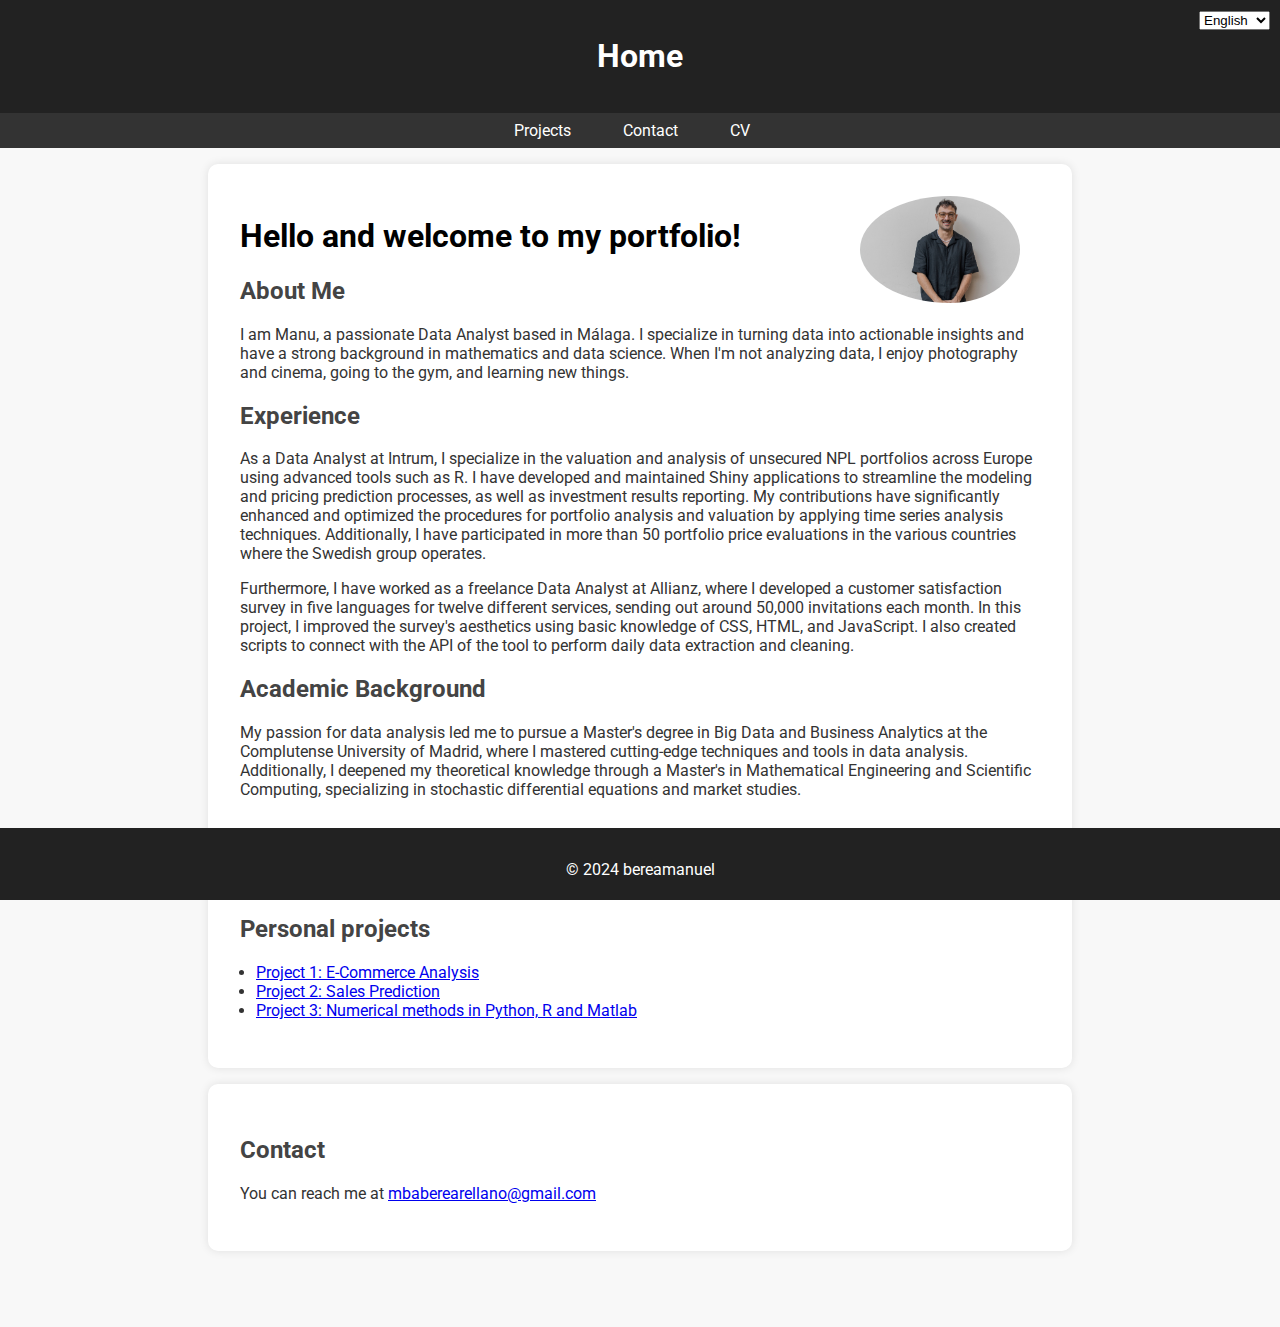
<file: index.html>
<!DOCTYPE html>
<html lang="en">
<head>
    <meta charset="UTF-8">
    <meta name="viewport" content="width=device-width, initial-scale=1.0">
    <title>Manuel Berea's Data Science Portfolio</title>
    <link rel="stylesheet" href="styles.css">
    <script src="js/scripts.js" defer></script>
</head>
<body>
    <!-- Start progress bar -->
    <div id="progressBarContainer">
        <div id="progressBar"></div>
    </div>
    <!-- End progress bar -->
    <header>
        <div id="language-select">
            <select id="language" onchange="changeLanguage(event)">
                <option value="en">English</option>
                <option value="es">Español</option>
            </select>
        </div>
        <div data-lang="en">
            <h1>Home</h1>
        </div>
        <div data-lang="es" style="display: none;">
            <h1>Incio</h1>
        </div>
    </header>
    <nav>
        <div data-lang="en">
            <ul>
                <li><a href="projects/index_projects.html">Projects</a></li>
                <li><a href="#contact">Contact</a></li>
                <li><a href="about.html">CV</a></li>
            </ul>
        </div>
        <div data-lang="es" style="display: none;">
            <ul>
                <li><a href="projects/index_projects.html">Proyectos</a></li>
                <li><a href="#contact">Contacto</a></li>
                <li><a href="about.html">CV</a></li>
            </ul>
        </div>
    </nav>
    <section id="about">
        <img src="im/me.jpg" alt="Foto de Perfil" class="responsive-img">
        <div data-lang="en">

            <h1 style="color: black;">Hello and welcome to my portfolio!</h1>

            <h2>About Me</h2>
            <p>I am Manu, a passionate Data Analyst based in Málaga. I specialize in turning data into actionable insights and have a strong background in mathematics and data science. When I'm not analyzing data, I enjoy photography and cinema, going to the gym, and learning new things.</p>
        
            <h2>Experience</h2>
            <p>As a Data Analyst at Intrum, I specialize in the valuation and analysis of unsecured NPL portfolios across Europe using advanced tools such as R. I have developed and maintained Shiny applications to streamline the modeling and pricing prediction processes, as well as investment results reporting. My contributions have significantly enhanced and optimized the procedures for portfolio analysis and valuation by applying time series analysis techniques. Additionally, I have participated in more than 50 portfolio price evaluations in the various countries where the Swedish group operates.</p>
            <p>Furthermore, I have worked as a freelance Data Analyst at Allianz, where I developed a customer satisfaction survey in five languages for twelve different services, sending out around 50,000 invitations each month. In this project, I improved the survey's aesthetics using basic knowledge of CSS, HTML, and JavaScript. I also created scripts to connect with the API of the tool to perform daily data extraction and cleaning.</p>
        
            <h2>Academic Background</h2>
            <p>My passion for data analysis led me to pursue a Master's degree in Big Data and Business Analytics at the Complutense University of Madrid, where I mastered cutting-edge techniques and tools in data analysis. Additionally, I deepened my theoretical knowledge through a Master's in Mathematical Engineering and Scientific Computing, specializing in stochastic differential equations and market studies.</p>
        </div>
        <div data-lang="es" style="display: none;">
            <h1 style="color: black;">¡Hola y bienvenido a mi portfolio!</h1>

            <h2>Sobre Mí</h2>
            <p>Soy Manu, un apasionado analista de datos con base en Málaga. Me especializo en convertir datos en información procesable y tengo una sólida formación en matemáticas y ciencia de datos. Cuando no estoy analizando datos, disfruto de la fotografía y el cine, ir al gimnasio y aprender cosas.</p>
        
            <h2>Experiencia</h2>
            <p>Como analista de datos en Intrum, me dedico a la valoración y análisis de carteras NPL no garantizadas en Europa utilizando herramientas avanzadas como R. He desarrollado y mantenido aplicaciones Shiny para facilitar el proceso de modelización y predicción de precios, así como la elaboración de informes de resultados de inversiones. Mis contribuciones han mejorado y optimizado significativamente los procedimientos de análisis y valoración de carteras mediante la aplicación de técnicas de análisis de series temporales. Además, he participado en más de 50 evaluaciones de precio de portfolios en los distintos países en los que opera el grupo sueco.</p>
            <p>Además, he trabajado como analista de datos freelance en Allianz, donde desarrollé una encuesta de satisfacción del cliente en cinco idiomas para doce servicios distintos, enviando alrededor de 50,000 invitaciones cada mes. En este proyecto, mejoré la estética de la encuesta utilizando conocimientos básicos de CSS, HTML y JavaScript. También creé scripts para conectar con la API de la herramienta y realizar la extracción y limpieza de datos diariamente.</p>
        
            <h2>Formación Académica</h2>
            <p>Mi pasión por el análisis de datos me llevó a cursar un máster en Big Data y Business Analytics en la Universidad Complutense de Madrid, donde dominé técnicas y herramientas de vanguardia en análisis de datos. Además, profundicé mis conocimientos teóricos a través de un máster en Ingeniería Matemática y Computación Científica, especializándome en ecuaciones diferenciales estocásticas y estudios de mercado.</p>
        </div>
    </section>
    <section id="projects">
        <div data-lang="en">
            <h2>Personal projects</h2>
            <ul>
                <li><a href="projects/project1.html">Project 1: E-Commerce Analysis</a></li>
                <li><a href="projects/project2.html">Project 2: Sales Prediction</a></li>
                <li><a href="projects/project3.html">Project 3: Numerical methods in Python, R and Matlab</a></li>
            </ul>
        </div>
        <div data-lang="es" style="display: none;">
            <h2>Projectos Personales</h2>
            <ul>
                <li><a href="projects/project1.html">Proyecto 1: Analisis de comercio electrónico</a></li>
                <li><a href="projects/project2.html">Proyecto 2: Predicción de ventas</a></li>
                <li><a href="projects/project3.html">Proyecto 3: Métodos numéricos en Python, R y Matlab</a></li>
            </ul>
        </div>
    </section>
    <section id="contact">
        <div data-lang="en">
            <h2>Contact</h2>
            <p>You can reach me at <a href="mailto:mbaberearellano@gmail.com">mbaberearellano@gmail.com</a></p>
        </div>
        <div data-lang="es" style="display: none;">
            <h2>Contacto</h2>
            <p>Puedes contactarme en <a href="mailto:mbaberearellano@gmail.com">mbaberearellano@gmail.com</a></p>
        </div>
    </section>
    <footer>
        <p>&copy; 2024 bereamanuel</p>
    </footer>
    <button id="back-to-top" onclick="scrollToTop()">↑</button>
</body>
</html>
</file>
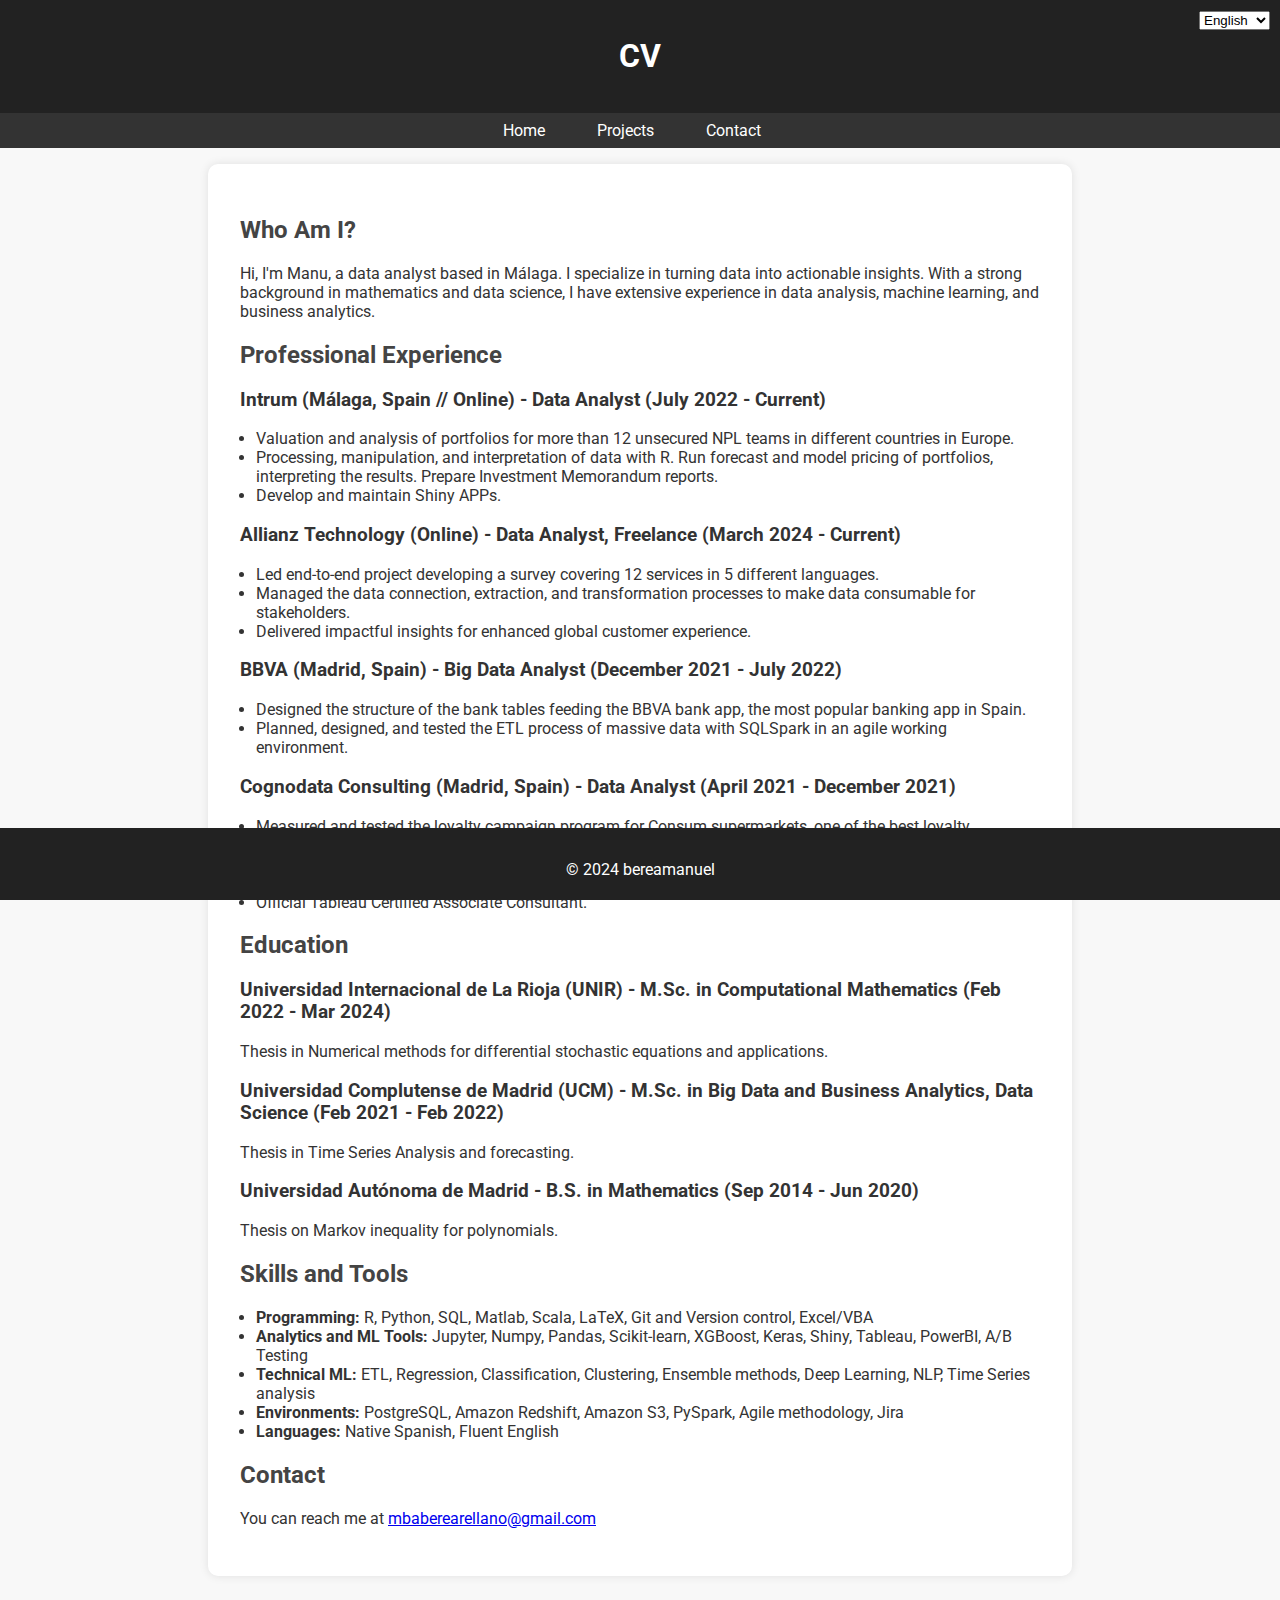
<file: about.html>
<!DOCTYPE html>
<html lang="en">
<head>
    <meta charset="UTF-8">
    <meta name="viewport" content="width=device-width, initial-scale=1.0">
    <title>CV - Manu's Data Science Portfolio</title>
    <link rel="stylesheet" href="styles.css">
    <script src="js/scripts.js" defer></script>
</head>
<body>
    <!-- Start progress bar -->
    <div id="progressBarContainer">
        <div id="progressBar"></div>
    </div>
    <!-- End progress bar -->
    <header>
        <div id="language-select">
            <select id="language" onchange="changeLanguage(event)">
                <option value="en">English</option>
                <option value="es">Español</option>
            </select>
        </div>
        <div data-lang="en">
            <h1>CV</h1>
        </div>
        <div data-lang="es" style="display: none;">
            <h1>CV</h1>
        </div>
    </header>
    <nav>
        <div data-lang="en">
            <ul>
                <li><a href="index.html">Home</a></li>
                <li><a href="projects/index_projects.html">Projects</a></li>
                <li><a href="#contact">Contact</a></li>
            </ul>
        </div>
        <div data-lang="es" style="display: none;">
            <ul>
                <li><a href="index.html">Incio</a></li>
                <li><a href="projects/index_projects.html">Proyectos</a></li>
                <li><a href="#contact">Contacto</a></li>
            </ul>
        </div>
    </nav>
    <section id="content">
        <div data-lang="en">
            <h2>Who Am I?</h2>
            <p>Hi, I'm Manu, a data analyst based in Málaga. I specialize in turning data into actionable insights. With a strong background in mathematics and data science, I have extensive experience in data analysis, machine learning, and business analytics.</p>
            
            <h2>Professional Experience</h2>
            <h3>Intrum (Málaga, Spain // Online) - Data Analyst (July 2022 - Current)</h3>
            <ul>
                <li>Valuation and analysis of portfolios for more than 12 unsecured NPL teams in different countries in Europe.</li>
                <li>Processing, manipulation, and interpretation of data with R. Run forecast and model pricing of portfolios, interpreting the results. Prepare Investment Memorandum reports.</li>
                <li>Develop and maintain Shiny APPs.</li>
            </ul>
            
            <h3>Allianz Technology (Online) - Data Analyst, Freelance (March 2024 - Current)</h3>
            <ul>
                <li>Led end-to-end project developing a survey covering 12 services in 5 different languages.</li>
                <li>Managed the data connection, extraction, and transformation processes to make data consumable for stakeholders.</li>
                <li>Delivered impactful insights for enhanced global customer experience.</li>
            </ul>

            <h3>BBVA (Madrid, Spain) - Big Data Analyst (December 2021 - July 2022)</h3>
            <ul>
                <li>Designed the structure of the bank tables feeding the BBVA bank app, the most popular banking app in Spain.</li>
                <li>Planned, designed, and tested the ETL process of massive data with SQLSpark in an agile working environment.</li>
            </ul>

            <h3>Cognodata Consulting (Madrid, Spain) - Data Analyst (April 2021 - December 2021)</h3>
            <ul>
                <li>Measured and tested the loyalty campaign program for Consum supermarkets, one of the best loyalty programs in the Spanish market.</li>
                <li>Designed customer satisfaction surveys and dashboards using Tableau.</li>
                <li>Maintained and developed Amazon Redshift data ETL processes.</li>
                <li>Official Tableau Certified Associate Consultant.</li>
            </ul>

            <h2>Education</h2>
            <h3>Universidad Internacional de La Rioja (UNIR) - M.Sc. in Computational Mathematics (Feb 2022 - Mar 2024)</h3>
            <p>Thesis in Numerical methods for differential stochastic equations and applications.</p>
            
            <h3>Universidad Complutense de Madrid (UCM) - M.Sc. in Big Data and Business Analytics, Data Science (Feb 2021 - Feb 2022)</h3>
            <p>Thesis in Time Series Analysis and forecasting.</p>
            
            <h3>Universidad Autónoma de Madrid - B.S. in Mathematics (Sep 2014 - Jun 2020)</h3>
            <p>Thesis on Markov inequality for polynomials.</p>
            
            <h2>Skills and Tools</h2>
            <ul>
                <li><strong>Programming:</strong> R, Python, SQL, Matlab, Scala, LaTeX, Git and Version control, Excel/VBA</li>
                <li><strong>Analytics and ML Tools:</strong> Jupyter, Numpy, Pandas, Scikit-learn, XGBoost, Keras, Shiny, Tableau, PowerBI, A/B Testing</li>
                <li><strong>Technical ML:</strong> ETL, Regression, Classification, Clustering, Ensemble methods, Deep Learning, NLP, Time Series analysis</li>
                <li><strong>Environments:</strong> PostgreSQL, Amazon Redshift, Amazon S3, PySpark, Agile methodology, Jira</li>
                <li><strong>Languages:</strong> Native Spanish, Fluent English</li>
            </ul>
        
            <h2>Contact</h2>
            <p>You can reach me at <a href="mailto:mbaberearellano@gmail.com">mbaberearellano@gmail.com</a></p>
        </div>
        <div data-lang="es" style="display: none;">
            <h2>¿Quién soy?</h2>
            <p>Hola, soy Manu, un analista de datos con base en Málaga. Me especializo en convertir datos en información procesable. Con una sólida formación en matemáticas y ciencia de datos, tengo una amplia experiencia en análisis de datos, aprendizaje automático y análisis empresarial.</p>
            
            <h2>Experiencia Profesional</h2>
            <h3>Intrum (Málaga, España // Online) - Analista de Datos (Julio 2022 - Actualidad)</h3>
            <ul>
                <li>Valoración y análisis de carteras para más de 12 equipos de NPL no garantizados en diferentes países de Europa.</li>
                <li>Procesamiento, manipulación e interpretación de datos con R. Ejecutar previsiones y modelar precios de carteras, interpretando los resultados. Preparar informes de memorandos de inversión.</li>
                <li>Desarrollar y mantener aplicaciones Shiny.</li>
            </ul>
            
            <h3>Allianz Technology (Online) - Analista de Datos, Freelance (Marzo 2024 - Actualidad)</h3>
            <ul>
                <li>Lideré un proyecto de principio a fin desarrollando una encuesta que abarcaba 12 servicios en 5 idiomas diferentes.</li>
                <li>Gestioné los procesos de conexión, extracción y transformación de datos para hacerlos consumibles para las partes interesadas.</li>
                <li>Entregué conocimientos impactantes para mejorar la experiencia global del cliente.</li>
            </ul>

            <h3>BBVA (Madrid, España) - Analista de Big Data (Diciembre 2021 - Julio 2022)</h3>
            <ul>
                <li>Diseñé la estructura de las tablas del banco que alimentan la aplicación bancaria BBVA, la aplicación bancaria más popular de España.</li>
                <li>Planifiqué, diseñé y probé el proceso ETL de datos masivos con SQLSpark en un entorno de trabajo ágil.</li>
            </ul>

            <h3>Cognodata Consulting (Madrid, España) - Analista de Datos (Abril 2021 - Diciembre 2021)</h3>
            <ul>
                <li>Medí y probé el programa de fidelización para los supermercados Consum, uno de los mejores programas de fidelización del mercado español.</li>
                <li>Diseñé encuestas de satisfacción del cliente y paneles de control usando Tableau.</li>
                <li>Mantuve y desarrollé procesos ETL de datos de Amazon Redshift.</li>
                <li>Consultor Asociado Certificado Oficial de Tableau.</li>
            </ul>

            <h2>Educación</h2>
            <h3>Universidad Internacional de La Rioja (UNIR) - M.Sc. en Matemáticas Computacionales (Febrero 2022 - Marzo 2024)</h3>
            <p>Tesis en métodos numéricos para ecuaciones estocásticas diferenciales y aplicaciones.</p>
            
            <h3>Universidad Complutense de Madrid (UCM) - M.Sc. en Big Data y Análisis de Negocios, Ciencia de Datos (Febrero 2021 - Febrero 2022)</h3>
            <p>Tesis en Análisis y previsión de series temporales.</p>
            
            <h3>Universidad Autónoma de Madrid - B.S. en Matemáticas (Septiembre 2014 - Junio 2020)</h3>
            <p>Tesis sobre la desigualdad de Markov para polinomios.</p>
            
            <h2>Habilidades y Herramientas</h2>
            <ul>
                <li><strong>Programación:</strong> R, Python, SQL, Matlab, Scala, LaTeX, Git y control de versiones, Excel/VBA</li>
                <li><strong>Herramientas de análisis y ML:</strong> Jupyter, Numpy, Pandas, Scikit-learn, XGBoost, Keras, Shiny, Tableau, PowerBI, Pruebas A/B</li>
                <li><strong>ML Técnico:</strong> ETL, Regresión, Clasificación, Clustering, Métodos de conjunto, Aprendizaje profundo, PNL, Análisis de series temporales</li>
                <li><strong>Entornos:</strong> PostgreSQL, Amazon Redshift, Amazon S3, PySpark, Metodología ágil, Jira</li>
                <li><strong>Idiomas:</strong> Español nativo, inglés fluido</li>
            </ul>
            
            <h2>Contacto</h2>
            <p>Puedes contactarme en <a href="mailto:mbaberearellano@gmail.com">mbaberearellano@gmail.com</a></p>
        </div>
    </section>
    <footer>
        <p>&copy; 2024 bereamanuel</p>
    </footer>
    <button id="back-to-top" onclick="scrollToTop()">↑</button>
</body>
</html>
</file>
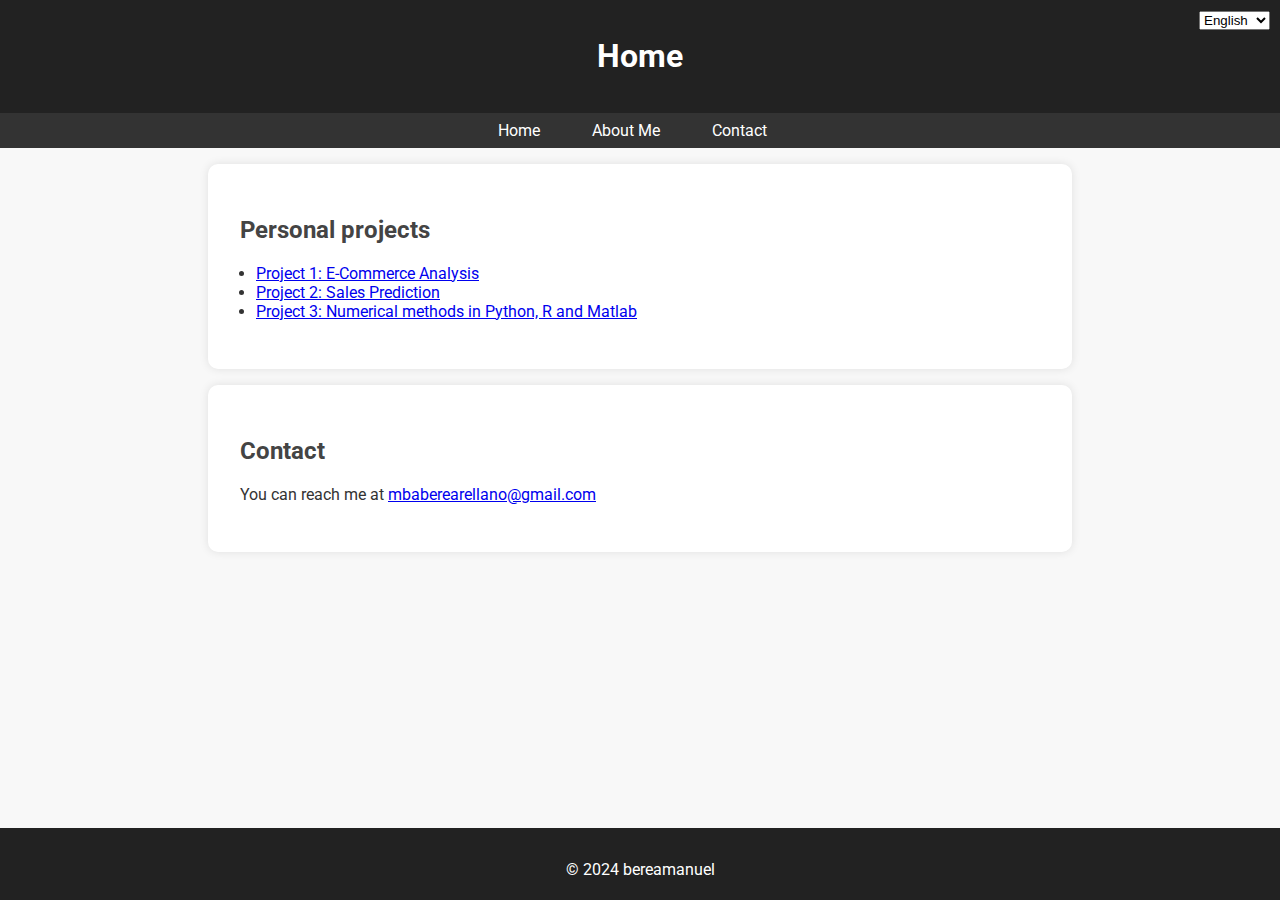
<file: projects/index_projects.html>
<!DOCTYPE html>
<html lang="en">
<head>
    <meta charset="UTF-8">
    <meta name="viewport" content="width=device-width, initial-scale=1.0">
    <title>Manuel Berea's Data Science Portfolio</title>
    <link rel="stylesheet" href="../styles.css">
    <script src="../js/scripts.js" defer></script>
</head>
<body>
    <!-- Start progress bar -->
    <div id="progressBarContainer">
        <div id="progressBar"></div>
    </div>
    <!-- End progress bar -->
    <header>
        
        <div id="language-select">
            <select id="language" onchange="changeLanguage(event)">
                <option value="en">English</option>
                <option value="es">Español</option>
            </select>
        </div>
        <div data-lang="en">
            <h1>Home</h1>
        </div>
        <div data-lang="es" style="display: none;">
            <h1>Incio</h1>
        </div>
    </header>
    <nav>
        <div data-lang="en">
            <ul>
                <li><a href="../index.html">Home</a></li>
                <li><a href="../about.html">About Me</a></li>
                <li><a href="#contact">Contact</a></li>
            </ul>
        </div>
        <div data-lang="es" style="display: none;">
            <ul>
                <li><a href="../index.html">Incio</a></li>
                <li><a href="../about.html">Sobre mi</a></li>
                <li><a href="#contact">Contacto</a></li>
            </ul>
        </div>
    </nav>
    <section id="projects">
        <div data-lang="en">
            <h2>Personal projects</h2>
            <ul>
                <li><a href="../projects/project1.html">Project 1: E-Commerce Analysis</a></li>
                <li><a href="../projects/project2.html">Project 2: Sales Prediction</a></li>
                <li><a href="../projects/project3.html">Project 3: Numerical methods in Python, R and Matlab</a></li>
            </ul>
        </div>
        <div data-lang="es" style="display: none;">
            <h2>Projectos Personales</h2>
            <ul>
                <li><a href="../projects/project1.html">Proyecto 1: Analisis de comercio electrónico</a></li>
                <li><a href="../projects/project2.html">Proyecto 2: Predicción de ventas</a></li>
                <li><a href="../projects/project3.html">Proyecto 3: Métodos numéricos en Python, R y Matlab</a></li>
            </ul>
        </div>
    </section>
    <section id="contact">
        <div data-lang="en">
            <h2>Contact</h2>
            <p>You can reach me at <a href="mailto:mbaberearellano@gmail.com">mbaberearellano@gmail.com</a></p>
        </div>
        <div data-lang="es" style="display: none;">
            <h2>Contacto</h2>
            <p>Puedes contactarme en <a href="mailto:mbaberearellano@gmail.com">mbaberearellano@gmail.com</a></p>
        </div>
    </section>
    <footer>
        <p>&copy; 2024 bereamanuel</p>
    </footer>
    <button id="back-to-top" onclick="scrollToTop()">↑</button>
</body>
</html>
</file>
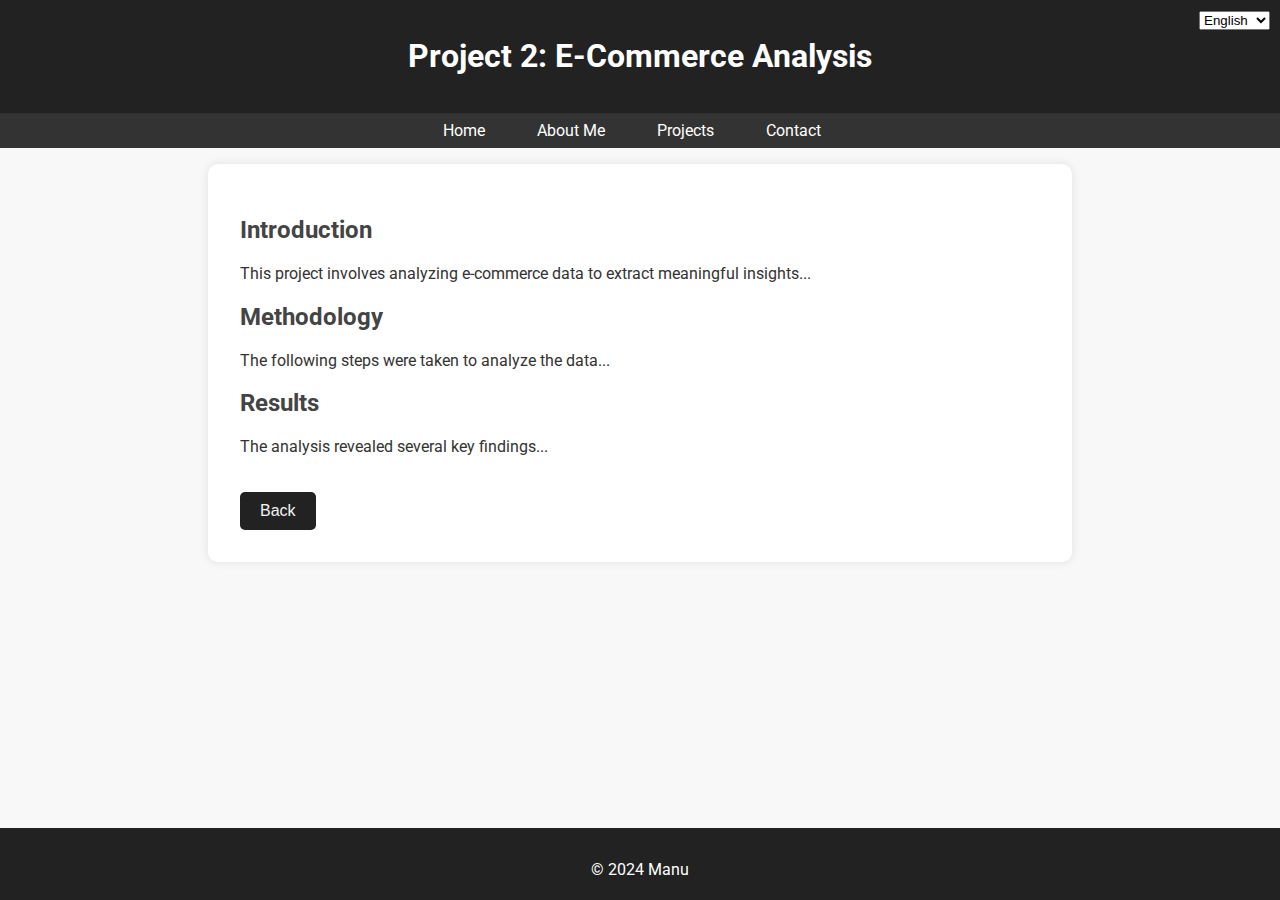
<file: projects/project2.html>
<!DOCTYPE html>
<html lang="en">
<head>
    <meta charset="UTF-8">
    <meta name="viewport" content="width=device-width, initial-scale=1.0">
    <title>Project 2: E-Commerce Analysis</title>
    <link rel="stylesheet" href="../styles.css">
    <script src="../js/scripts.js" defer></script>
</head>
<body>
    <div id="progressBarContainer">
        <div id="progressBar"></div>
    </div>
    <header>
        <div id="language-select">
            <select id="language" onchange="changeLanguage(event)">
                <option value="en">English</option>
                <option value="es">Español</option>
            </select>
        </div>
        <div data-lang="en">
            <h1>Project 2: E-Commerce Analysis</h1>
        </div>
        <div data-lang="es" style="display: none;">
            <h1>Proyecto 2: Predicción de ventas</h1>
        </div>
    </header>
    <nav>
        <ul>
            <li><a href="../index.html">Home</a></li>
            <li><a href="../about.html">About Me</a></li>
            <li><a href="../index.html#projects">Projects</a></li>
            <li><a href="../index.html#contact">Contact</a></li>
        </ul>
    </nav>
    <section id="content">
        <div data-lang="en">
            <h2>Introduction</h2>
            <p>This project involves analyzing e-commerce data to extract meaningful insights...</p>
            <h2>Methodology</h2>
            <p>The following steps were taken to analyze the data...</p>
            <h2>Results</h2>
            <p>The analysis revealed several key findings...</p>
            <button id="back-button" onclick="goBack()">Back</button>
        </div>
        <div data-lang="es" style="display: none;">
            <h2>Introducción</h2>
            <p>Este proyecto implica analizar datos de comercio electrónico para extraer información significativa...</p>
            <h2>Metodología</h2>
            <p>Se tomaron los siguientes pasos para analizar los datos...</p>
            <h2>Resultados</h2>
            <p>El análisis reveló varios hallazgos clave...</p>
            <button id="back-button" onclick="goBack()">Atrás</button>
        </div>
    </section>
    <footer>
        <p>&copy; 2024 Manu</p>
    </footer>
    <button id="back-to-top" onclick="scrollToTop()">↑</button>
</body>
</html>
</file>
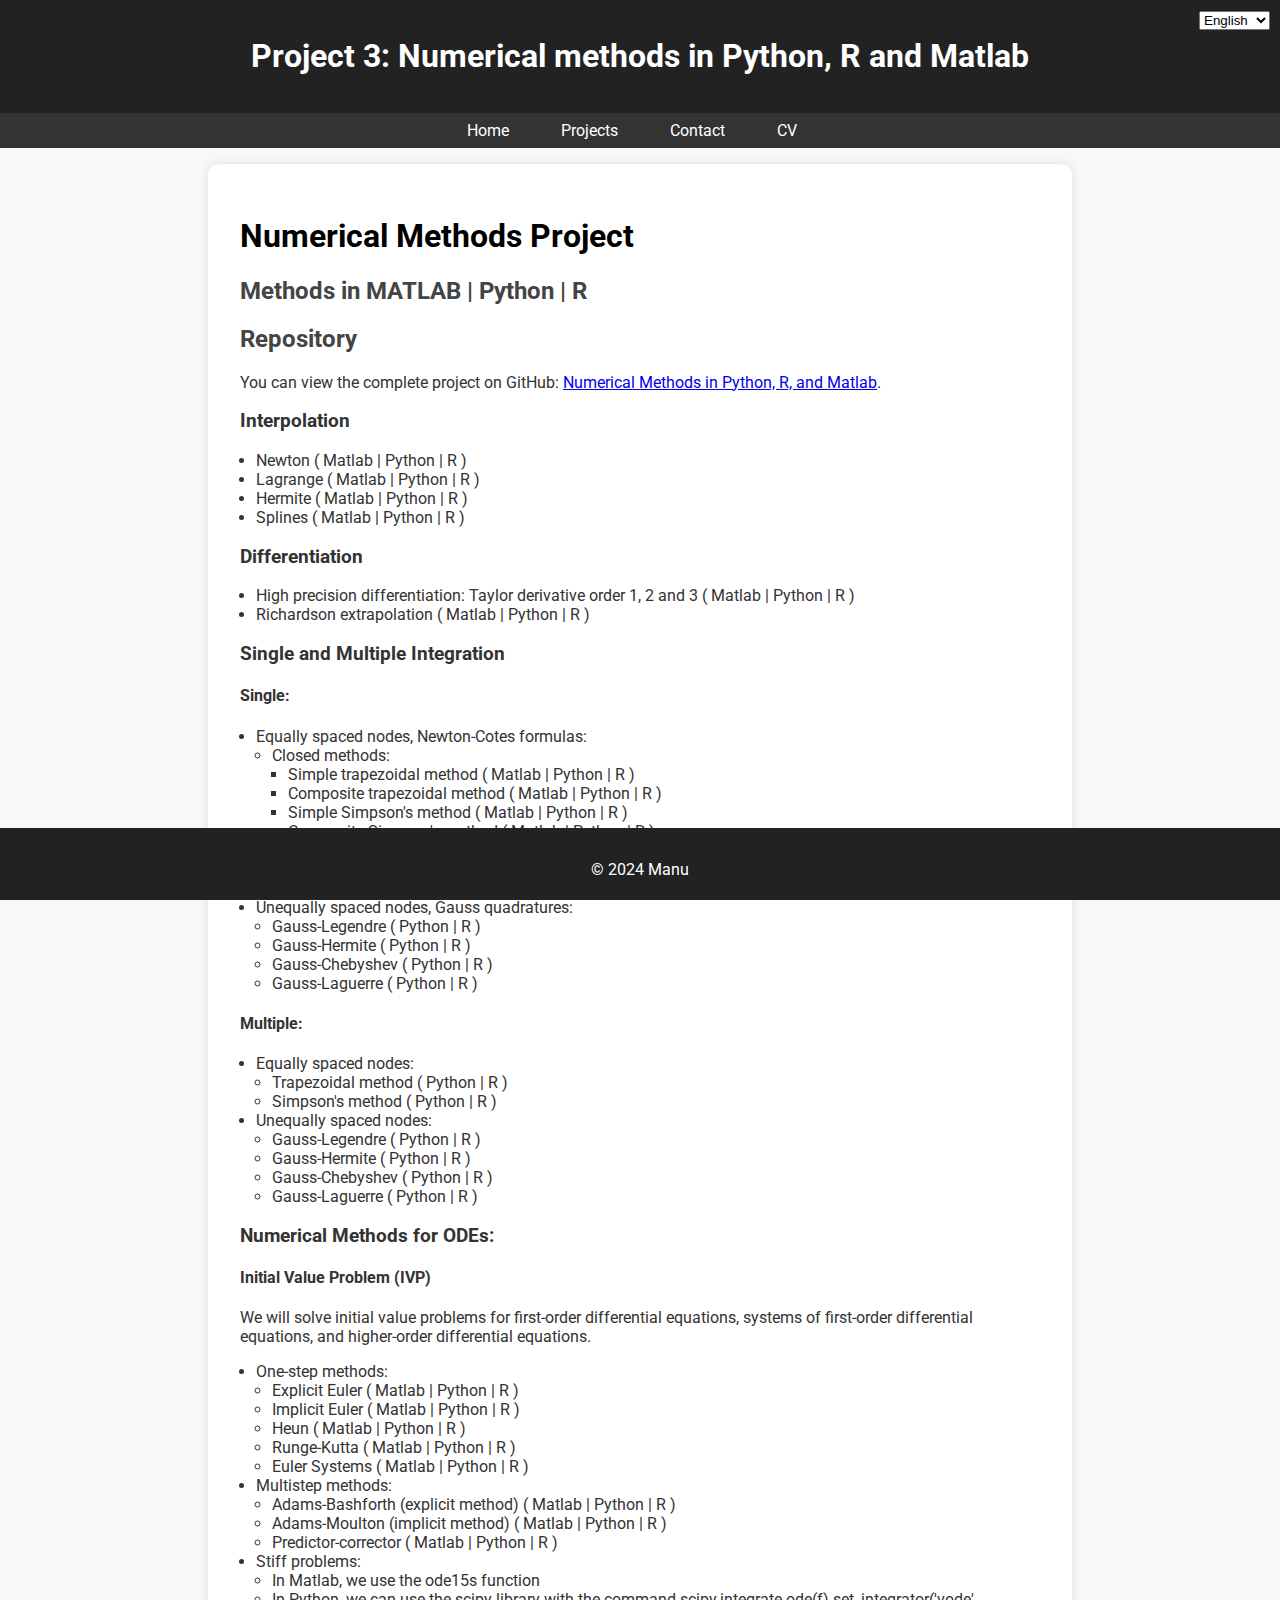
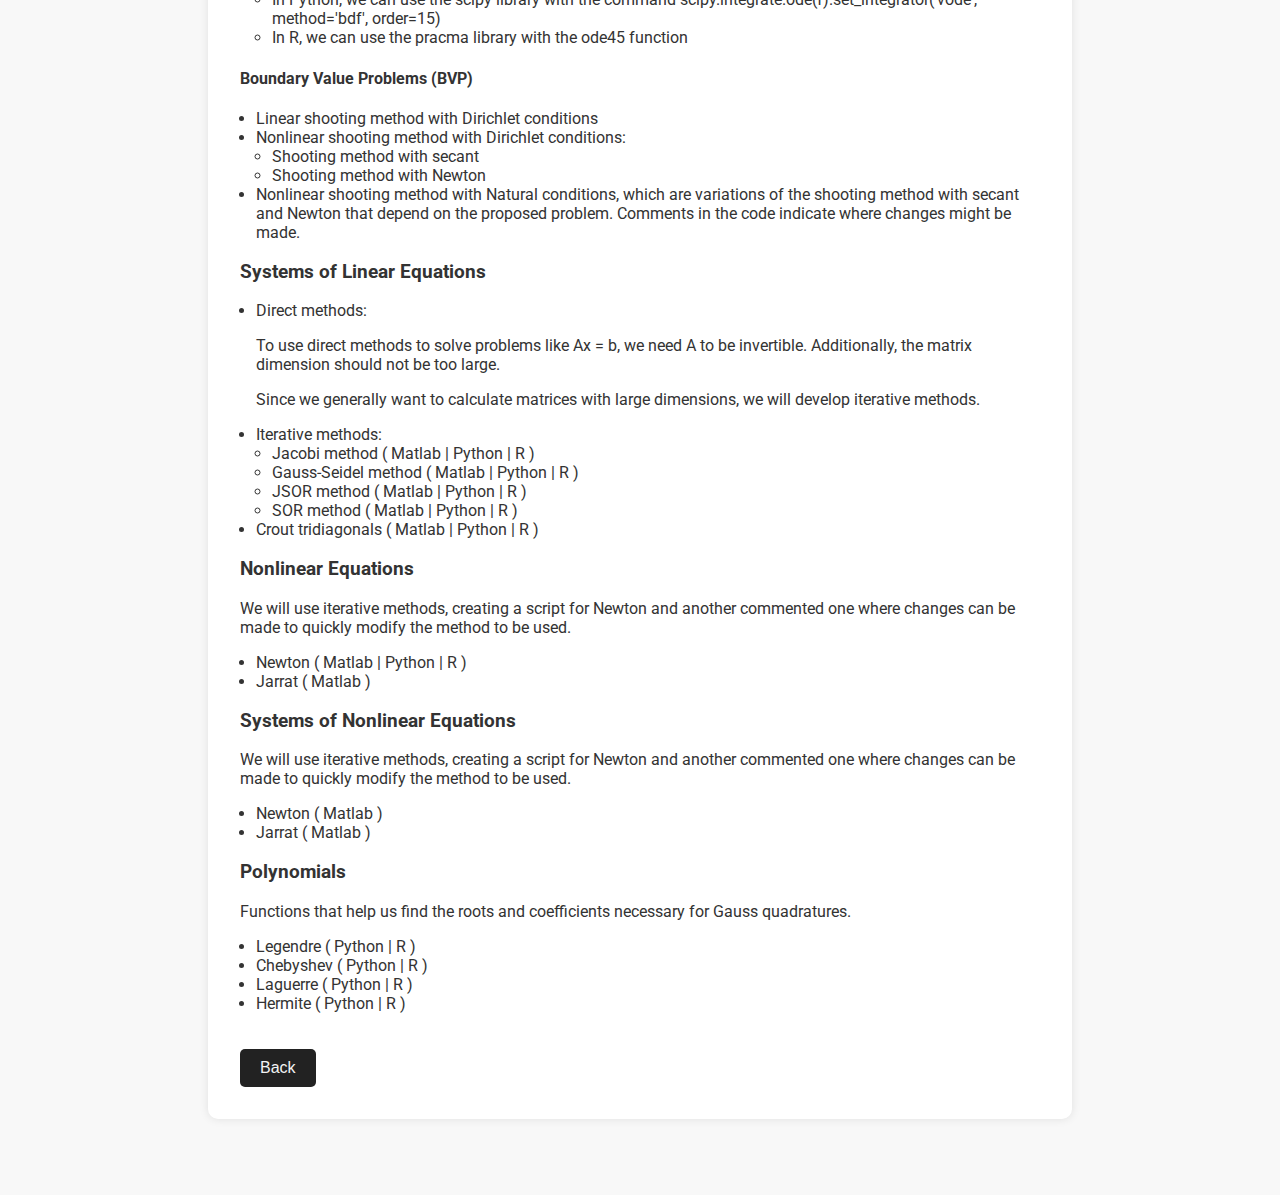
<file: projects/project3.html>
<!DOCTYPE html>
<html lang="en">
<head>
    <meta charset="UTF-8">
    <meta name="viewport" content="width=device-width, initial-scale=1.0">
    <title>Project 3: Numerical methods</title>
    <link rel="stylesheet" href="../styles.css">
    <script src="../js/scripts.js" defer></script>
</head>
<body>
    <div id="progressBarContainer">
        <div id="progressBar"></div>
    </div>
    <header>
        <div id="language-select">
            <select id="language" onchange="changeLanguage(event)">
                <option value="en">English</option>
                <option value="es">Español</option>
            </select>
        </div>
        <div data-lang="en">
            <h1>Project 3: Numerical methods in Python, R and Matlab</h1>
        </div>
        <div data-lang="es" style="display: none;">
            <h1>Proyecto 3: Métodos numéricos en Python, R y Matlab</h1>
        </div>
    </header>
    <nav>
        <div data-lang="en">
            <ul>
                <li><a href="../index.html">Home</a></li>
                <li><a href="../projects/index_projects.html">Projects</a></li>
                <li><a href="../index.html#contact">Contact</a></li>
                <li><a href="../about.html">CV</a></li>
            </ul>
        </div>
        <div data-lang="es" style="display: none;">
            <ul>
                <li><a href="../index.html">Inicio</a></li>
                <li><a href="../projects/index_projects.html">Proyectos</a></li>
                <li><a href="../index.html#contact">Contacto</a></li>
                <li><a href="../about.html">CV</a></li>
            </ul>
        </div>
    </nav>
    <section id="content">
        <div data-lang="en">
            <h1 style="color: black;">Numerical Methods Project</h1>
            <h2>Methods in MATLAB | Python | R</h2>

            <h2>Repository</h2>
            <p>You can view the complete project on GitHub: <a href="https://github.com/bereamanuel/metodosNumericos" class="project-link" target="_blank">Numerical Methods in Python, R, and Matlab</a>.</p>


            <h3>Interpolation</h3>
            <ul>
                <li>Newton ( Matlab | Python | R )</li>
                <li>Lagrange ( Matlab | Python | R )</li>
                <li>Hermite ( Matlab | Python | R )</li>
                <li>Splines ( Matlab | Python | R )</li>
            </ul>

            <h3>Differentiation</h3>
            <ul>
                <li>High precision differentiation: Taylor derivative order 1, 2 and 3 ( Matlab | Python | R )</li>
                <li>Richardson extrapolation ( Matlab | Python | R )</li>
            </ul>

            <h3>Single and Multiple Integration</h3>
            <h4>Single:</h4>
            <ul>
                <li>Equally spaced nodes, Newton-Cotes formulas:
                    <ul>
                        <li>Closed methods:
                            <ul>
                                <li>Simple trapezoidal method ( Matlab | Python | R )</li>
                                <li>Composite trapezoidal method ( Matlab | Python | R )</li>
                                <li>Simple Simpson's method ( Matlab | Python | R )</li>
                                <li>Composite Simpson's method ( Matlab | Python | R )</li>
                            </ul>
                        </li>
                        <li>Open methods:
                            <ul>
                                <li>Simple midpoint method ( Matlab | Python | R )</li>
                                <li>Composite midpoint method ( Matlab | Python | R )</li>
                            </ul>
                        </li>
                    </ul>
                </li>
                <li>Unequally spaced nodes, Gauss quadratures:
                    <ul>
                        <li>Gauss-Legendre ( Python | R )</li>
                        <li>Gauss-Hermite ( Python | R )</li>
                        <li>Gauss-Chebyshev ( Python | R )</li>
                        <li>Gauss-Laguerre ( Python | R )</li>
                    </ul>
                </li>
            </ul>

            <h4>Multiple:</h4>
            <ul>
                <li>Equally spaced nodes:
                    <ul>
                        <li>Trapezoidal method ( Python | R )</li>
                        <li>Simpson's method ( Python | R )</li>
                    </ul>
                </li>
                <li>Unequally spaced nodes:
                    <ul>
                        <li>Gauss-Legendre ( Python | R )</li>
                        <li>Gauss-Hermite ( Python | R )</li>
                        <li>Gauss-Chebyshev ( Python | R )</li>
                        <li>Gauss-Laguerre ( Python | R )</li>
                    </ul>
                </li>
            </ul>

            <h3>Numerical Methods for ODEs:</h3>
            <h4>Initial Value Problem (IVP)</h4>
            <p>We will solve initial value problems for first-order differential equations, systems of first-order differential equations, and higher-order differential equations.</p>
            <ul>
                <li>One-step methods:
                    <ul>
                        <li>Explicit Euler ( Matlab | Python | R )</li>
                        <li>Implicit Euler ( Matlab | Python | R )</li>
                        <li>Heun ( Matlab | Python | R )</li>
                        <li>Runge-Kutta ( Matlab | Python | R )</li>
                        <li>Euler Systems ( Matlab | Python | R )</li>
                    </ul>
                </li>
                <li>Multistep methods:
                    <ul>
                        <li>Adams-Bashforth (explicit method) ( Matlab | Python | R )</li>
                        <li>Adams-Moulton (implicit method) ( Matlab | Python | R )</li>
                        <li>Predictor-corrector ( Matlab | Python | R )</li>
                    </ul>
                </li>
                <li>Stiff problems:
                    <ul>
                        <li>In Matlab, we use the ode15s function</li>
                        <li>In Python, we can use the scipy library with the command scipy.integrate.ode(f).set_integrator('vode', method='bdf', order=15)</li>
                        <li>In R, we can use the pracma library with the ode45 function</li>
                    </ul>
                </li>
            </ul>

            <h4>Boundary Value Problems (BVP)</h4>
            <ul>
                <li>Linear shooting method with Dirichlet conditions</li>
                <li>Nonlinear shooting method with Dirichlet conditions:
                    <ul>
                        <li>Shooting method with secant</li>
                        <li>Shooting method with Newton</li>
                    </ul>
                </li>
                <li>Nonlinear shooting method with Natural conditions, which are variations of the shooting method with secant and Newton that depend on the proposed problem. Comments in the code indicate where changes might be made.</li>
            </ul>

            <h3>Systems of Linear Equations</h3>
            <ul>
                <li>Direct methods:
                    <p>To use direct methods to solve problems like Ax = b, we need A to be invertible. Additionally, the matrix dimension should not be too large.</p>
                    <p>Since we generally want to calculate matrices with large dimensions, we will develop iterative methods.</p>
                </li>
                <li>Iterative methods:
                    <ul>
                        <li>Jacobi method ( Matlab | Python | R )</li>
                        <li>Gauss-Seidel method ( Matlab | Python | R )</li>
                        <li>JSOR method ( Matlab | Python | R )</li>
                        <li>SOR method ( Matlab | Python | R )</li>
                    </ul>
                </li>
                <li>Crout tridiagonals ( Matlab | Python | R )</li>
            </ul>

            <h3>Nonlinear Equations</h3>
            <p>We will use iterative methods, creating a script for Newton and another commented one where changes can be made to quickly modify the method to be used.</p>
            <ul>
                <li>Newton ( Matlab | Python | R )</li>
                <li>Jarrat ( Matlab )</li>
            </ul>

            <h3>Systems of Nonlinear Equations</h3>
            <p>We will use iterative methods, creating a script for Newton and another commented one where changes can be made to quickly modify the method to be used.</p>
            <ul>
                <li>Newton ( Matlab )</li>
                <li>Jarrat ( Matlab )</li>
            </ul>

            <h3>Polynomials</h3>
            <p>Functions that help us find the roots and coefficients necessary for Gauss quadratures.</p>
            <ul>
                <li>Legendre ( Python | R )</li>
                <li>Chebyshev ( Python | R )</li>
                <li>Laguerre ( Python | R )</li>
                <li>Hermite ( Python | R )</li>
            </ul>
            <button id="back-button" onclick="goBack()">Back</button>
        </div>
        <div data-lang="es" style="display: none;">
            <h1 style="color: black;">Proyecto de Métodos Numéricos</h1>
            <h2>Métodos en MATLAB | Python | R</h2>

            <h2>Repositorio</h2>
            <p>Puedes ver el proyecto completo en GitHub: <a href="https://github.com/bereamanuel/metodosNumericos" class="project-link" target="_blank">Numerical Methods in Python, R, and Matlab</a>.</p>
            

            <h3>Interpolación</h3>
            <ul>
                <li>Newton ( Matlab | Python | R )</li>
                <li>Lagrange ( Matlab | Python | R )</li>
                <li>Hermite ( Matlab | Python | R )</li>
                <li>Splines ( Matlab | Python | R )</li>
            </ul>

            <h3>Diferenciación</h3>
            <ul>
                <li>Diferenciación de alta precisión: Taylor derivada orden 1, 2 y 3 ( Matlab | Python | R )</li>
                <li>Extrapolación de Richardson ( Matlab | Python | R )</li>
            </ul>

            <h3>Integración Simple y Múltiple</h3>
            <h4>Simple:</h4>
            <ul>
                <li>Nodos equiespaciados, fórmulas de Newton-Cotes:
                    <ul>
                        <li>Métodos cerrados:
                            <ul>
                                <li>Método de los trapecios simple ( Matlab | Python | R )</li>
                                <li>Método de los trapecios compuesto ( Matlab | Python | R )</li>
                                <li>Método de Simpson simple ( Matlab | Python | R )</li>
                                <li>Método de Simpson compuesto ( Matlab | Python | R )</li>
                            </ul>
                        </li>
                        <li>Métodos abiertos:
                            <ul>
                                <li>Punto medio simple ( Matlab | Python | R )</li>
                                <li>Punto medio compuesto ( Matlab | Python | R )</li>
                            </ul>
                        </li>
                    </ul>
                </li>
                <li>Nodos no equiespaciados, cuadraturas de Gauss:
                    <ul>
                        <li>Gauss-Legendre ( Python | R )</li>
                        <li>Gauss-Hermite ( Python | R )</li>
                        <li>Gauss-Chebyshev ( Python | R )</li>
                        <li>Gauss-Laguerre ( Python | R )</li>
                    </ul>
                </li>
            </ul>

            <h4>Múltiple:</h4>
            <ul>
                <li>Nodos equiespaciados:
                    <ul>
                        <li>Método de los trapecios ( Python | R )</li>
                        <li>Método de Simpson ( Python | R )</li>
                    </ul>
                </li>
                <li>Nodos no equiespaciados:
                    <ul>
                        <li>Gauss-Legendre ( Python | R )</li>
                        <li>Gauss-Hermite ( Python | R )</li>
                        <li>Gauss-Chebyshev ( Python | R )</li>
                        <li>Gauss-Laguerre ( Python | R )</li>
                    </ul>
                </li>
            </ul>

            <h3>Métodos Numéricos para EDOs:</h3>
            <h4>Problema del Valor Inicial (PVI)</h4>
            <p>Vamos a resolver problemas de valor inicial de ecuaciones diferenciales de primer orden, sistemas de ecuaciones diferenciales de primer orden y ecuaciones diferenciales de orden superior.</p>
            <ul>
                <li>Métodos de un paso:
                    <ul>
                        <li>Euler Explícito ( Matlab | Python | R )</li>
                        <li>Euler Implícito ( Matlab | Python | R )</li>
                        <li>Heun ( Matlab | Python | R )</li>
                        <li>Runge-Kutta ( Matlab | Python | R )</li>
                        <li>Euler Sistemas ( Matlab | Python | R )</li>
                    </ul>
                </li>
                <li>Métodos multipaso:
                    <ul>
                        <li>Adams-Bashforth (método explícito) ( Matlab | Python | R )</li>
                        <li>Adams-Moulton (método implícito) ( Matlab | Python | R )</li>
                        <li>Predictor-corrector ( Matlab | Python | R )</li>
                    </ul>
                </li>
                <li>Problemas Stiff:
                    <ul>
                        <li>En Matlab, utilizamos la función ode15s</li>
                        <li>En Python, podemos usar la librería scipy con el comando scipy.integrate.ode(f).set_integrator('vode', method='bdf', order=15)</li>
                        <li>En R, podemos usar la librería pracma con la función ode45</li>
                    </ul>
                </li>
            </ul>

            <h4>Problemas de Contorno (PVC)</h4>
            <ul>
                <li>Método de disparo lineal con condiciones Dirichlet</li>
                <li>Método de disparo no lineal con condiciones Dirichlet:
                    <ul>
                        <li>Método de disparo con secante</li>
                        <li>Método de disparo con Newton</li>
                    </ul>
                </li>
                <li>Método de disparo no lineal con condiciones naturales, que son variaciones del método de disparo con secante y Newton que dependen del problema propuesto. En el código se indica dónde se pueden hacer cambios.</li>
            </ul>

            <h3>Sistemas de Ecuaciones Lineales</h3>
            <ul>
                <li>Métodos directos:
                    <p>Para usar métodos directos y resolver problemas del estilo Ax = b, necesitamos que A sea invertible. Además, la dimensión de la matriz no debe ser grande.</p>
                    <p>Dado que generalmente queremos calcular matrices de gran dimensión, desarrollaremos métodos iterativos.</p>
                </li>
                <li>Métodos iterativos:
                    <ul>
                        <li>Método de Jacobi ( Matlab | Python | R )</li>
                        <li>Método de Gauss-Seidel ( Matlab | Python | R )</li>
                        <li>Método JSOR ( Matlab | Python | R )</li>
                        <li>Método SOR ( Matlab | Python | R )</li>
                    </ul>
                </li>
                <li>Crout tridiagonales ( Matlab | Python | R )</li>
            </ul>

            <h3>Ecuaciones No Lineales</h3>
            <p>Usaremos métodos iterativos, creando un script para Newton y otro comentado donde se indique dónde hacer cambios para modificar rápidamente el método a utilizar.</p>
            <ul>
                <li>Newton ( Matlab | Python | R )</li>
                <li>Jarrat ( Matlab )</li>
            </ul>

            <h3>Sistemas de Ecuaciones No Lineales</h3>
            <p>Usaremos métodos iterativos, creando un script para Newton y otro comentado donde se indique dónde hacer cambios para modificar rápidamente el método a utilizar.</p>
            <ul>
                <li>Newton ( Matlab )</li>
                <li>Jarrat ( Matlab )</li>
            </ul>

            <h3>Polinomios</h3>
            <p>Funciones que nos ayudan a conseguir las raíces y los coeficientes necesarios para hacer cuadraturas de Gauss.</p>
            <ul>
                <li>Legendre ( Python | R )</li>
                <li>Chebyshev ( Python | R )</li>
                <li>Laguerre ( Python | R )</li>
                <li>Hermite ( Python | R )</li>
            </ul>

            <button id="back-button" onclick="goBack()">Atrás</button>
        </div>
    </section>
    <footer>
        <p>&copy; 2024 Manu</p>
    </footer>
    <button id="back-to-top" onclick="scrollToTop()">↑</button>
</body>
</html>
</file>
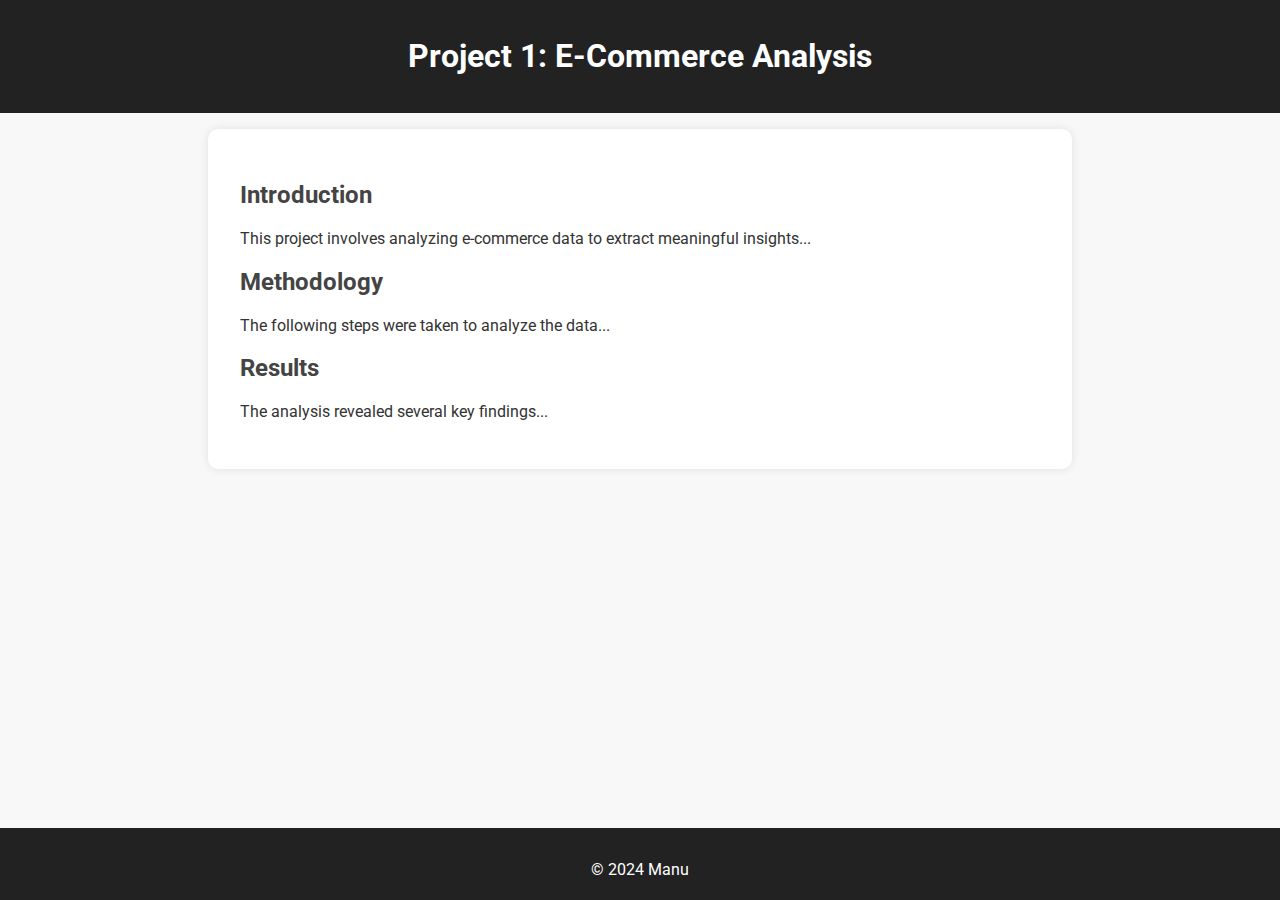
<file: projects/projects1.html>
<!DOCTYPE html>
<html lang="en">
<head>
    <meta charset="UTF-8">
    <meta name="viewport" content="width=device-width, initial-scale=1.0">
    <title>Project 1: E-Commerce Analysis</title>
    <link rel="stylesheet" href="../styles.css">
</head>
<body>
    <header>
        <h1>Project 1: E-Commerce Analysis</h1>
    </header>
    <section>
        <h2>Introduction</h2>
        <p>This project involves analyzing e-commerce data to extract meaningful insights...</p>
        <h2>Methodology</h2>
        <p>The following steps were taken to analyze the data...</p>
        <h2>Results</h2>
        <p>The analysis revealed several key findings...</p>
    </section>
    <footer>
        <p>&copy; 2024 Manu</p>
    </footer>
</body>
</html>
</file>
<file: styles.css>
/* Importar la fuente de Google Fonts */
@import url('https://fonts.googleapis.com/css2?family=Roboto:wght@400;700&display=swap');

body {
    font-family: 'Roboto', sans-serif;
    margin: 0;
    padding: 0;
    background-color: #f8f8f8;
    color: #333;
    padding-bottom: 60px;
}

header {
    background-color: #222;
    color: white;
    text-align: center;
    padding: 1em 0;
    position: relative;
}

#language-select {
    position: absolute;
    text-align: right;
    top: 10px;
    right: 10px;
    color: white;
}

nav ul {
    list-style-type: none;
    padding: 0;
    background-color: #333;
    text-align: center;
    margin: 0;
}

nav ul li {
    display: inline;
    margin-right: 1em;
}

nav ul li a {
    color: white;
    text-decoration: none;
    padding: 0.5em 1em;
    display: inline-block;
}

nav ul li a:hover {
    background-color: #555;
}

section {
    padding: 2em;
    background-color: white;
    margin: 1em auto;
    border-radius: 10px;
    box-shadow: 0 0 10px rgba(0, 0, 0, 0.1);
    max-width: 800px;
}

h1, h2 {
    color: #444;
}

h1 {
    color: white;
}

ul {
    padding-left: 1em;
}

footer {
    text-align: center;
    padding: 1em 0;
    background-color: #222;
    color: white;
    position: fixed;
    bottom: 0;
    width: 100%;
    height: 40px;
    z-index: 101; 
}


/* Progress bar style */
#progressBarContainer {
    position: fixed;
    bottom: 0;
    left: 0;
    width: 100%;
    height: 10px;
    background-color: #222;
    z-index: 102;
}


#progressBar {
    height: 10px;
    background-color: #f3f3f3; /* Cambia este color según tu esquema de colores */
    width: 0%;
}


/* "Back to Top" button */
#back-to-top {
    display: none;
    position: fixed;
    bottom: 80px; /* Justo encima de la barra de progreso */
    right: 30px;
    z-index: 1000;
    font-size: 18px;
    background-color: #4caf50;
    color: white;
    border: none;
    border-radius: 5px;
    padding: 10px;
    cursor: pointer;
}

#back-to-top:hover {
    background-color: #45a049;
}

/* "Back" Button */
#back-button {
    display: inline-block;
    margin-top: 20px;
    padding: 10px 20px;
    font-size: 16px;
    color: #f3f3f3;
    background-color: #222;
    border: none;
    border-radius: 5px;
    cursor: pointer;
}

#back-button:hover {
    background-color: #0056b3;
}


.responsive-img {
    max-width: 100%;
    height: auto;
    border-radius: 50%;
    width: 10em; /* Tamaño del círculo */
    display: block;
    margin: 0; /* Eliminar margen de la imagen */
    float: right; /* Flotar a la izquierda */
    padding-right: 20px;
}
</file>
